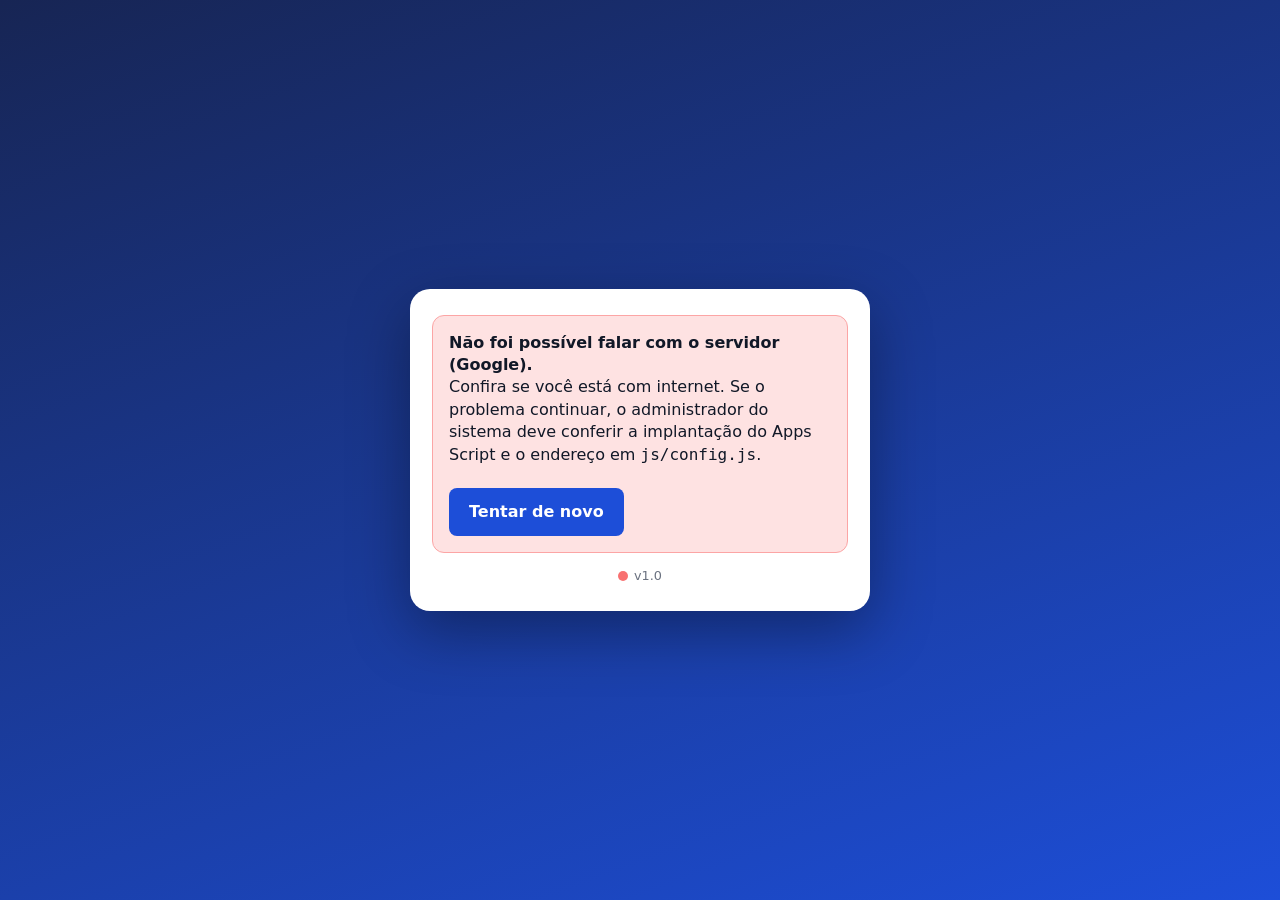
<file: index.html>
<!DOCTYPE html>
<html lang="pt-BR">
<head>
  <meta charset="UTF-8">
  <meta name="viewport" content="width=device-width, initial-scale=1">
  <meta name="theme-color" content="#1e3a8a">
  <title>Estacionamento CSI · Entrar</title>
  <link rel="stylesheet" href="css/estilo.css">
</head>
<body>
  <div class="login-tela">
    <div class="login-caixa" id="login-raiz">
      <noscript>Este sistema precisa de JavaScript ativado.</noscript>
    </div>
  </div>

  <script src="js/config.js"></script>
  <script src="js/api.js"></script>
  <script src="js/dados.js"></script>
  <script src="js/regras.js"></script>
  <script src="js/auth.js"></script>
  <script src="js/ui.js"></script>
  <script src="js/login.js"></script>
</body>
</html>
</file>
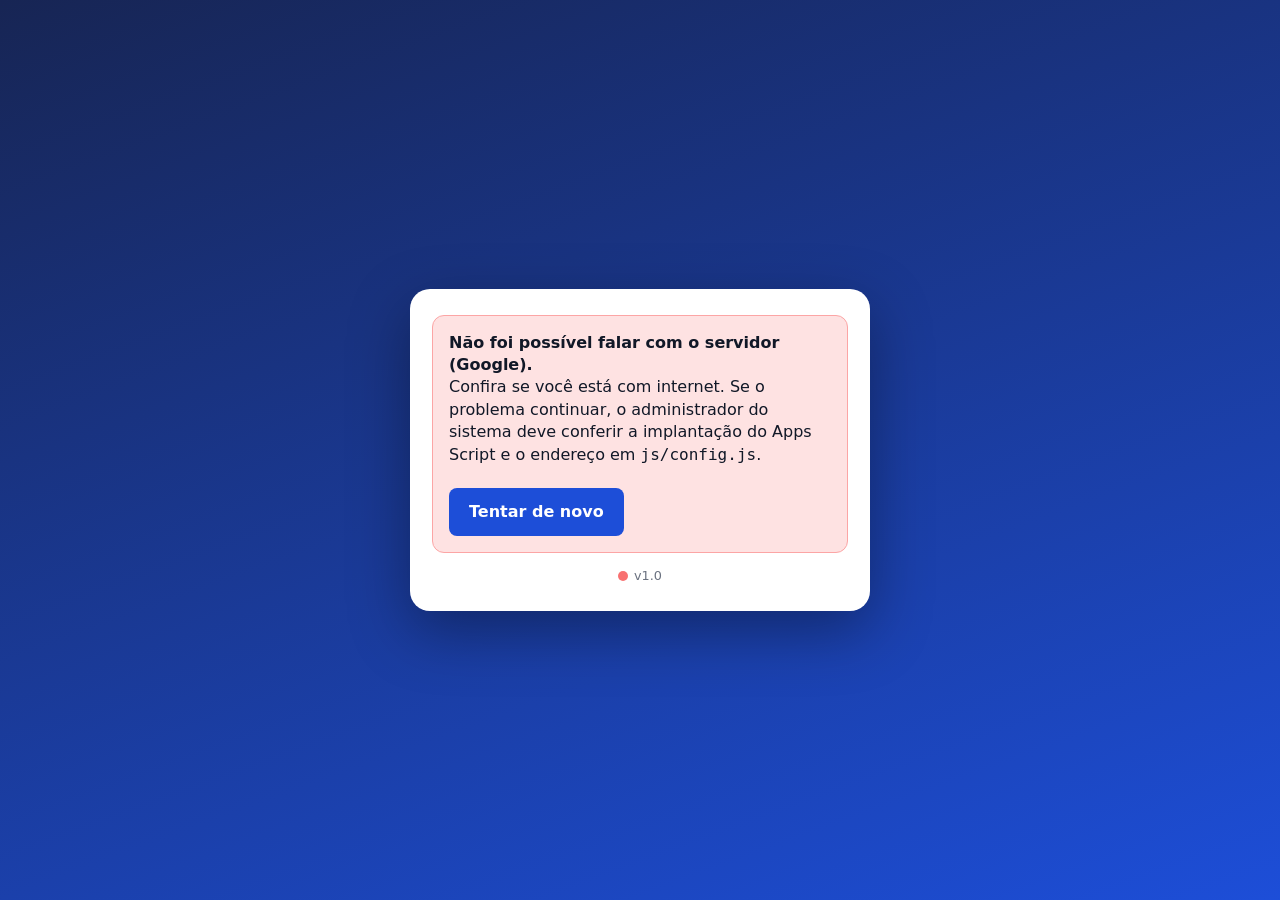
<file: admin.html>
<!DOCTYPE html>
<html lang="pt-BR">
<head>
  <meta charset="UTF-8">
  <meta name="viewport" content="width=device-width, initial-scale=1">
  <meta name="theme-color" content="#1e3a8a">
  <title>Estacionamento CSI · Administração</title>
  <link rel="stylesheet" href="css/estilo.css">
</head>
<body class="app oculto">
  <header id="topo" class="topo"></header>

  <div class="layout-gerencia">
    <nav class="menu-lateral" id="menu" aria-label="Seções da administração">
      <button type="button" data-sec="usuarios">👥 Usuários</button>
      <button type="button" data-sec="permissoes">🔑 Permissões</button>
    </nav>
    <main class="conteudo">
      <div class="col-total" id="secao"></div>
    </main>
  </div>

  <div id="toasts" aria-live="polite"></div>

  <script src="js/config.js"></script>
  <script src="js/api.js"></script>
  <script src="js/dados.js"></script>
  <script src="js/regras.js"></script>
  <script src="js/auth.js"></script>
  <script src="js/ui.js"></script>
  <script src="js/admin.js"></script>
</body>
</html>
</file>
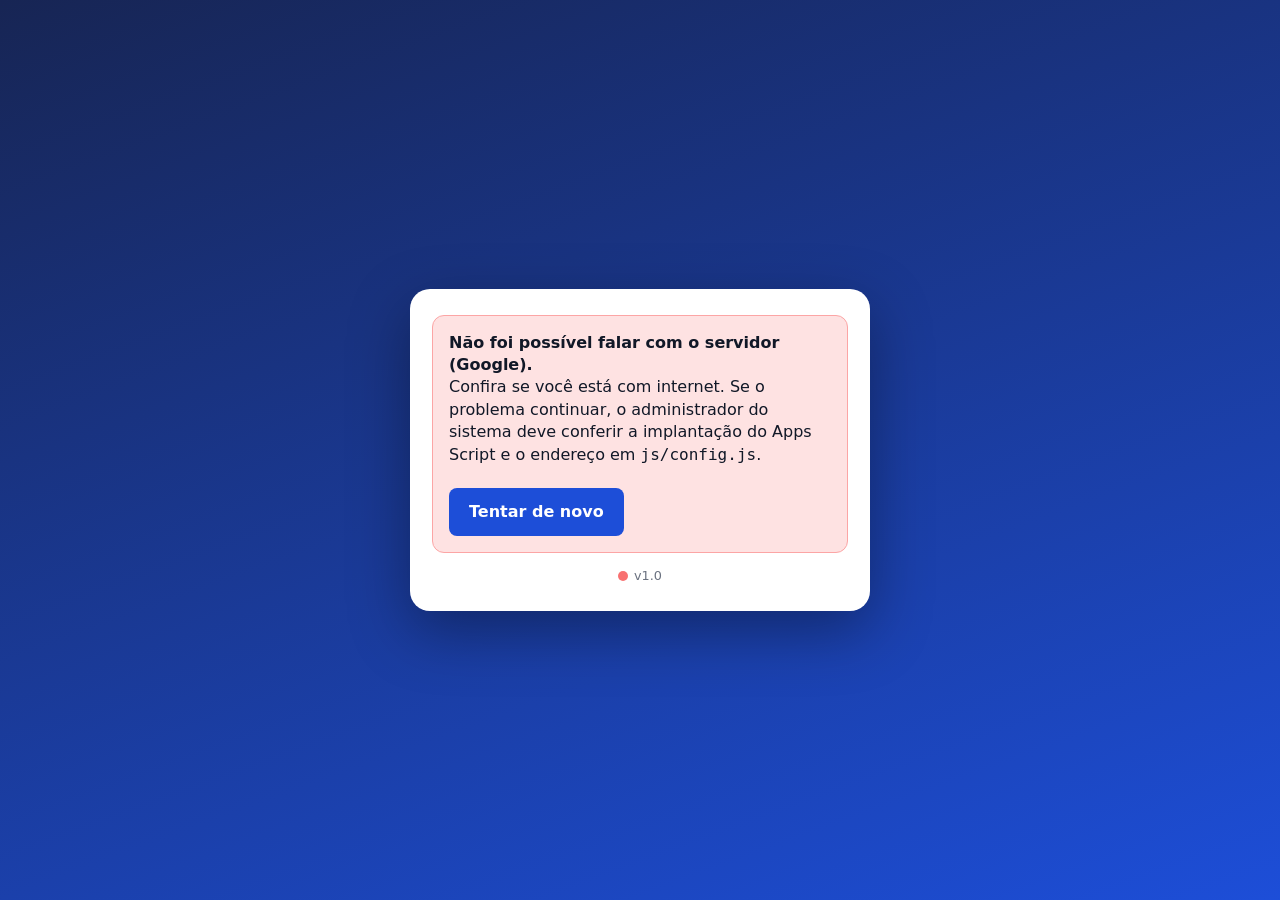
<file: caixa.html>
<!DOCTYPE html>
<html lang="pt-BR">
<head>
  <meta charset="UTF-8">
  <meta name="viewport" content="width=device-width, initial-scale=1">
  <meta name="theme-color" content="#1e3a8a">
  <title>Estacionamento CSI · Caixa</title>
  <link rel="stylesheet" href="css/estilo.css">
</head>
<body class="app oculto">
  <header id="topo" class="topo"></header>

  <main class="conteudo">
    <div class="col-larga">

      <div class="abas-topo" role="tablist" aria-label="Seções do caixa">
        <button type="button" data-aba="receber" class="ativo" role="tab">💵 Receber <span class="contador zero" id="c-receber">0</span></button>
        <button type="button" data-aba="atendimento" role="tab">🚗 Na fila <span class="contador zero" id="c-atend">0</span></button>
        <button type="button" data-aba="caixa" role="tab">🧾 Meu caixa <span class="ponto" id="ponto-caixa"></span></button>
      </div>

      <!-- ===== RECEBER ===== -->
      <section id="aba-receber" class="aba col-larga">
        <div id="aviso-caixa"></div>
        <div class="card">
          <label class="rotulo" for="busca">Bipe o ticket ou digite a placa / número do ticket</label>
          <input id="busca" class="input-busca" type="search" autocomplete="off" autocapitalize="characters" spellcheck="false" placeholder="Ex.: 1042 ou ABC1D23" data-foco>
          <div class="dica" id="busca-dica">Pressione ENTER para abrir o pagamento.</div>
        </div>
        <div class="lista" id="lista-receber"></div>
      </section>

      <!-- ===== NA FILA (pagos, aguardando/em entrega) ===== -->
      <section id="aba-atendimento" class="aba col-larga" hidden>
        <div class="lista" id="lista-atend"></div>
      </section>

      <!-- ===== MEU CAIXA ===== -->
      <section id="aba-caixa" class="aba col-larga" hidden>
        <div id="conteudo-caixa"></div>
      </section>
    </div>
  </main>

  <div id="toasts" aria-live="polite"></div>

  <script src="js/config.js"></script>
  <script src="js/api.js"></script>
  <script src="js/dados.js"></script>
  <script src="js/regras.js"></script>
  <script src="js/auth.js"></script>
  <script src="js/ui.js"></script>
  <script src="js/operacoes.js"></script>
  <script src="js/impressao.js"></script>
  <script src="js/ficha.js"></script>
  <script src="js/nota.js"></script>
  <script src="js/caixa.js"></script>
</body>
</html>
</file>
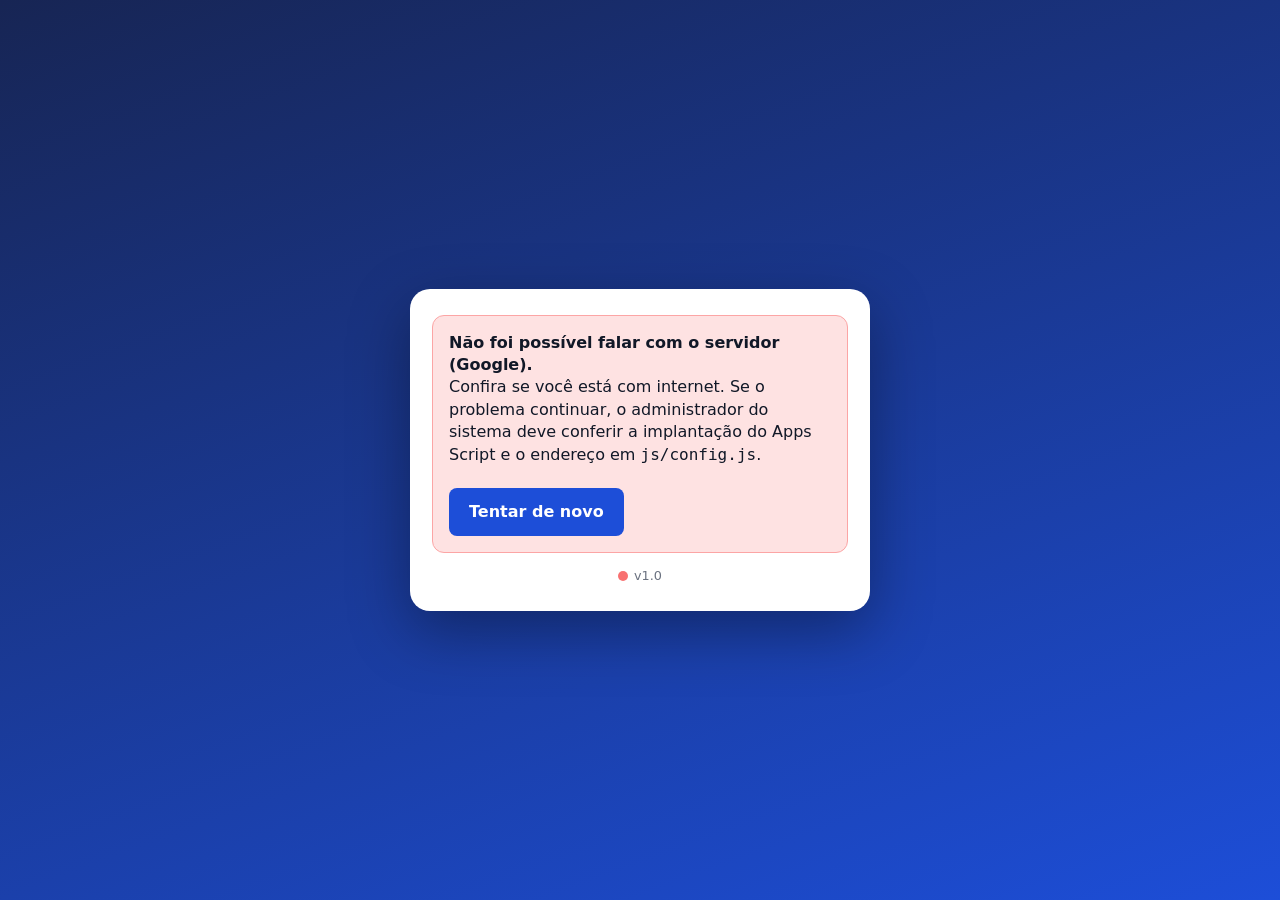
<file: gerencia.html>
<!DOCTYPE html>
<html lang="pt-BR">
<head>
  <meta charset="UTF-8">
  <meta name="viewport" content="width=device-width, initial-scale=1">
  <meta name="theme-color" content="#1e3a8a">
  <title>Estacionamento CSI · Gerência</title>
  <link rel="stylesheet" href="css/estilo.css">
</head>
<body class="app oculto">
  <header id="topo" class="topo"></header>

  <div class="layout-gerencia">
    <nav class="menu-lateral" id="menu" aria-label="Seções da gerência">
      <button type="button" data-sec="visao">📊 Visão geral</button>
      <button type="button" data-sec="patio">🅿️ Pátio agora</button>
      <button type="button" data-sec="historico">🗂️ Histórico</button>
      <button type="button" data-sec="caixas">🧾 Caixas</button>
      <button type="button" data-sec="mensalistas">📅 Mensalistas</button>
      <button type="button" data-sec="config">⚙️ Configurações</button>
      <button type="button" data-sec="auditoria">🔎 Auditoria</button>
      <button type="button" data-sec="backup">💾 Backup</button>
    </nav>
    <main class="conteudo">
      <div class="col-total" id="secao"></div>
    </main>
  </div>

  <div id="toasts" aria-live="polite"></div>

  <script src="js/config.js"></script>
  <script src="js/api.js"></script>
  <script src="js/dados.js"></script>
  <script src="js/regras.js"></script>
  <script src="js/auth.js"></script>
  <script src="js/ui.js"></script>
  <script src="js/operacoes.js"></script>
  <script src="js/impressao.js"></script>
  <script src="js/ficha.js"></script>
  <script src="js/gerencia.js"></script>
</body>
</html>
</file>
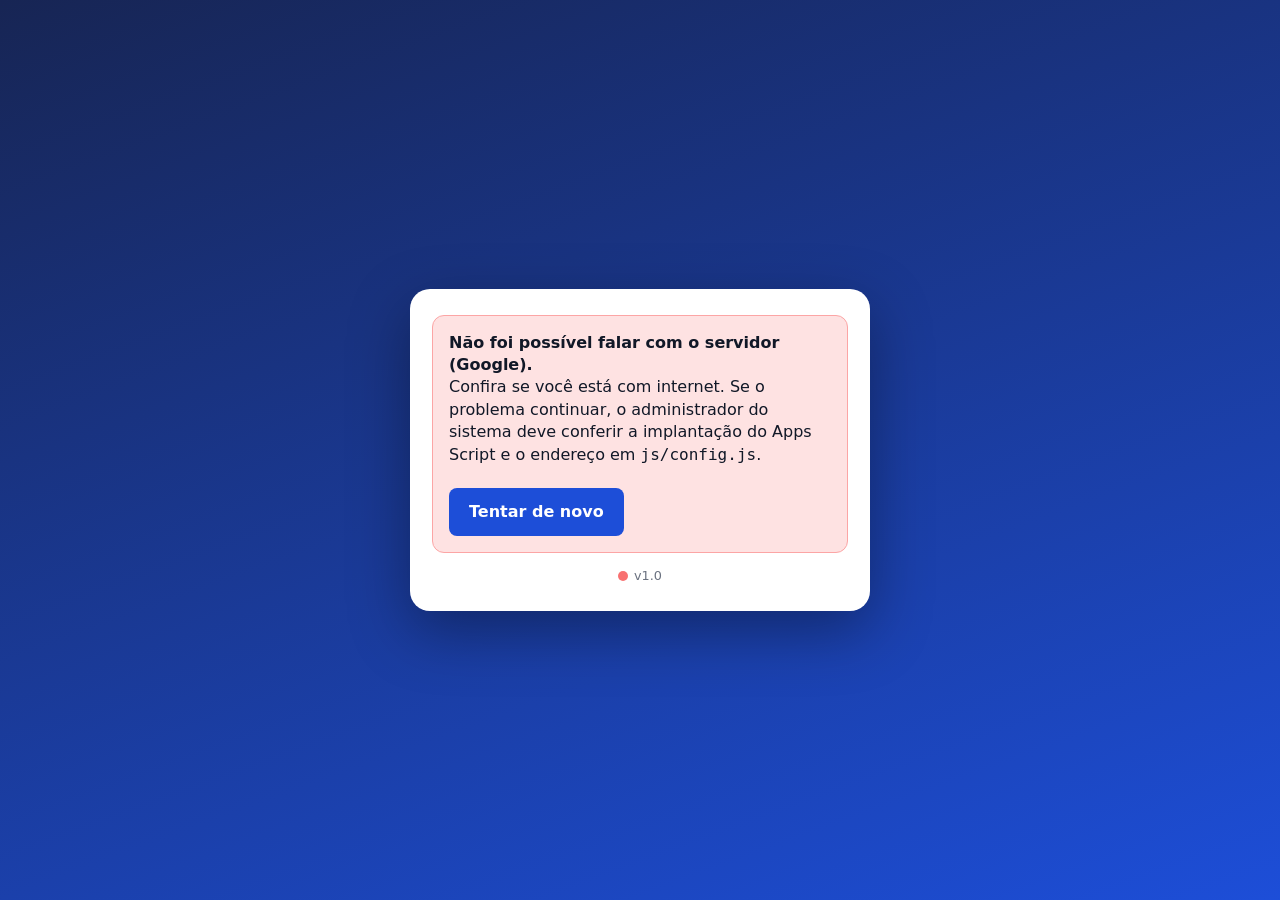
<file: manobrista.html>
<!DOCTYPE html>
<html lang="pt-BR">
<head>
  <meta charset="UTF-8">
  <meta name="viewport" content="width=device-width, initial-scale=1, viewport-fit=cover">
  <meta name="theme-color" content="#1e3a8a">
  <title>Estacionamento CSI · Manobrista</title>
  <link rel="stylesheet" href="css/estilo.css">
</head>
<body class="app com-tabbar oculto">
  <header id="topo" class="topo"></header>

  <main class="conteudo">

    <!-- ===== ABA: NOVA ENTRADA ===== -->
    <section id="aba-entrada" class="aba">
      <form id="form-entrada" class="col-centro" autocomplete="off" novalidate>

        <div id="ultimo-ticket" class="card ok" hidden></div>

        <div class="card">
          <label class="rotulo" for="placa">Placa do veículo</label>
          <input id="placa" class="input-placa" type="text" maxlength="10" autocapitalize="characters"
                 autocomplete="off" autocorrect="off" spellcheck="false" enterkeyhint="done" placeholder="ABC-1234">
          <div id="placa-info" class="dica" aria-live="polite"></div>
          <label class="check" id="linha-livre" hidden><input type="checkbox" id="placa-livre"> Placa fora do padrão (estrangeira, etc.)</label>
        </div>

        <div class="card">
          <div class="rotulo">Tipo de veículo</div>
          <div class="grade-3" id="grupo-categoria"></div>
        </div>

        <div class="card">
          <label class="rotulo" for="modelo">Modelo <span class="mudo">(ajuda na entrega)</span></label>
          <input id="modelo" type="text" list="lista-modelos" maxlength="30" enterkeyhint="next" placeholder="Ex.: Onix, HB20, Strada">
          <datalist id="lista-modelos"></datalist>
          <div class="rotulo mt">Cor</div>
          <div class="chips" id="grupo-cor"></div>
        </div>

        <div class="card">
          <div class="rotulo">Onde o carro vai ficar</div>
          <div class="grade-2" id="grupo-patio"></div>
          <label class="rotulo mt" for="vaga">Vaga / posição <span class="mudo">(opcional)</span></label>
          <input id="vaga" type="text" maxlength="10" autocapitalize="characters" enterkeyhint="next" placeholder="Ex.: A-12">
        </div>

        <details class="card" id="det-extras">
          <summary>Avarias e observações <span class="mudo" id="resumo-extras">· nenhuma marcada</span></summary>
          <div class="rotulo mt">Marque o que já existe no veículo</div>
          <div class="chips" id="grupo-avarias"></div>
          <label class="rotulo mt" for="obs">Observação</label>
          <textarea id="obs" maxlength="200" placeholder="Ex.: risco na porta direita"></textarea>
          <label class="rotulo mt" for="telefone">Telefone do cliente <span class="mudo">(opcional)</span></label>
          <input id="telefone" type="tel" inputmode="tel" maxlength="15" enterkeyhint="done" placeholder="(11) 99999-9999">
        </details>

        <div class="barra-acao">
          <button type="submit" class="btn btn-sucesso btn-enorme" id="btn-imprimir">🖨️ IMPRIMIR TICKET</button>
        </div>
      </form>
    </section>

    <!-- ===== ABA: BUSCAR (fila) ===== -->
    <section id="aba-fila" class="aba" hidden>
      <div class="col-centro">
        <h2 class="titulo-secao">🔑 Para buscar <span class="contador zero" id="cont-fila">0</span></h2>
        <div class="lista" id="lista-fila"></div>
        <h2 class="titulo-secao mt">🏃 A caminho <span class="contador zero" id="cont-caminho">0</span></h2>
        <div class="lista" id="lista-caminho"></div>
      </div>
    </section>

    <!-- ===== ABA: PÁTIO ===== -->
    <section id="aba-patio" class="aba" hidden>
      <div class="col-centro">
        <div class="card">
          <label class="rotulo" for="busca-patio">Procurar veículo (placa, ticket ou modelo)</label>
          <input id="busca-patio" type="search" class="input-busca" autocomplete="off" autocapitalize="characters" placeholder="ABC ou 1042">
          <div class="chips mt" id="filtro-patio"></div>
        </div>
        <div class="lista" id="lista-patio"></div>
      </div>
    </section>
  </main>

  <nav class="tabbar" aria-label="Seções">
    <button type="button" data-aba="entrada" class="ativo"><span class="emoji" aria-hidden="true">➕</span>Entrada</button>
    <button type="button" data-aba="fila"><span class="emoji" aria-hidden="true">🔑</span>Buscar<span class="marca-num zero" id="marca-fila">0</span></button>
    <button type="button" data-aba="patio"><span class="emoji" aria-hidden="true">🅿️</span>Pátio<span class="marca-num zero" id="marca-patio" style="background:#475569">0</span></button>
  </nav>

  <div id="toasts" aria-live="polite"></div>

  <script src="js/config.js"></script>
  <script src="js/api.js"></script>
  <script src="js/dados.js"></script>
  <script src="js/regras.js"></script>
  <script src="js/auth.js"></script>
  <script src="js/ui.js"></script>
  <script src="js/operacoes.js"></script>
  <script src="js/impressao.js"></script>
  <script src="js/ficha.js"></script>
  <script src="js/manobrista.js"></script>
</body>
</html>
</file>
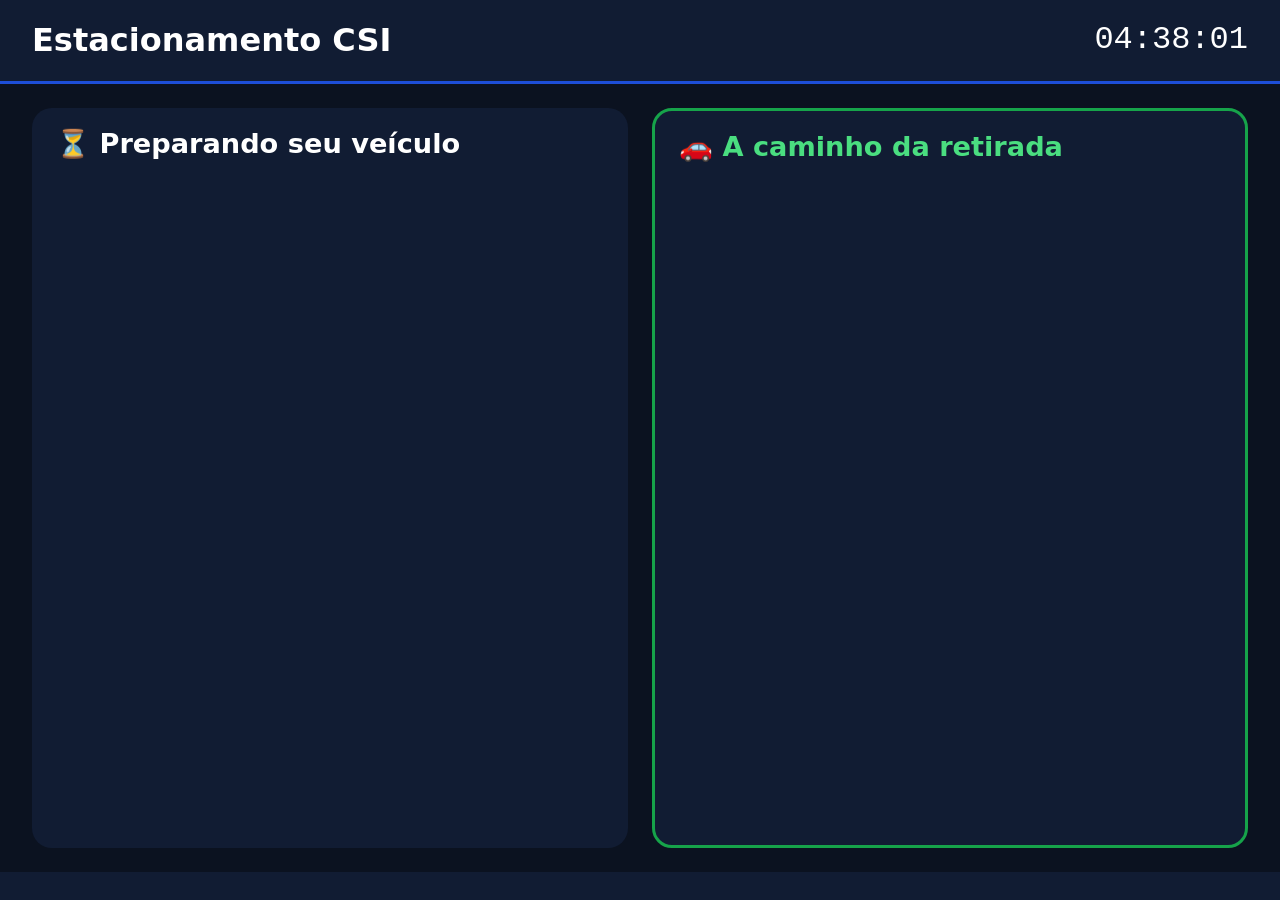
<file: painel.html>
<!DOCTYPE html>
<html lang="pt-BR">
<head>
  <meta charset="UTF-8">
  <meta name="viewport" content="width=device-width, initial-scale=1">
  <meta name="theme-color" content="#0b1220">
  <title>Estacionamento CSI · Painel do cliente</title>
  <link rel="stylesheet" href="css/estilo.css">
</head>
<body class="painel">
  <!-- Tela para TV/monitor voltado ao cliente. Não pede login e mostra SÓ o número do ticket (nunca a placa). -->
  <header class="painel-topo">
    <h1 id="p-nome">Estacionamento CSI</h1>
    <div class="painel-relogio" data-relogio aria-label="Hora atual">--:--:--</div>
  </header>

  <main class="painel-cols">
    <section class="painel-col" aria-labelledby="h-prep">
      <h2 id="h-prep">⏳ Preparando seu veículo</h2>
      <div class="painel-lista" id="p-prep"></div>
    </section>
    <section class="painel-col destaque" aria-labelledby="h-cam">
      <h2 id="h-cam">🚗 A caminho da retirada</h2>
      <div class="painel-lista" id="p-cam" aria-live="polite"></div>
    </section>
  </main>

  <footer class="painel-rodape" id="p-msg"></footer>

  <script src="js/config.js"></script>
  <script src="js/api.js"></script>
  <script src="js/regras.js"></script>
  <script src="js/ui.js"></script>
  <script>
    (function () {
      'use strict';
      Ui.iniciarRelogios();

      function lista(ids, vazio) {
        if (!ids.length) return '<div class="painel-vazio">' + vazio + '</div>';
        return ids.slice(0, 24).map(function (id) { return '<div class="painel-ticket">#' + Ui.esc(id) + '</div>'; }).join('') +
          (ids.length > 24 ? '<div class="painel-vazio">+' + (ids.length - 24) + '</div>' : '');
      }

      function desenhar(p) {
        document.getElementById('p-nome').textContent = p.estabelecimento;
        document.getElementById('p-msg').textContent = p.mensagem || '';
        document.getElementById('p-prep').innerHTML = lista(p.preparando, 'Nenhum veículo na fila');
        document.getElementById('p-cam').innerHTML = lista(p.aCaminho, 'Aguardando…');
        document.title = p.estabelecimento + ' · Painel (' + p.aCaminho.length + ' a caminho)';
      }

      // Não pede login: o servidor entrega só os números dos tickets (nunca a placa). Atualiza a cada 3 s.
      var ultimo = '';
      function atualizar() {
        Api.buscar('/api/painel')
          .then(function (r) { return r.ok ? r.json() : null; })
          .then(function (p) {
            if (!p) return;
            var chave = JSON.stringify(p);
            if (chave !== ultimo) { ultimo = chave; desenhar(p); }
          })
          .catch(function () { /* sem rede: mantém o que está na tela */ });
      }
      setInterval(atualizar, Api.intervaloPainelMs);
      atualizar();
    })();
  </script>
</body>
</html>
</file>
<file: css/estilo.css>
/* ============================================================
   estilo.css — visual compartilhado do Estacionamento CSI
   Sem dependências externas: funciona offline.
   Prioridades: botões grandes (toque), alto contraste (sol),
   uma ação principal por tela.
   ============================================================ */

:root {
  --azul-900: #172554;
  --azul-800: #1e3a8a;
  --azul-700: #1d4ed8;
  --azul-100: #dbeafe;
  --azul-50:  #eff6ff;
  --verde-700: #15803d;
  --verde-600: #16a34a;
  --verde-100: #dcfce7;
  --verde-50:  #f0fdf4;
  --verm-700: #b91c1c;
  --verm-600: #dc2626;
  --verm-100: #fee2e2;
  --amar-700: #a16207;
  --amar-500: #eab308;
  --amar-100: #fef3c7;
  --cinza-900: #111827;
  --cinza-700: #374151;
  --cinza-500: #6b7280;
  --cinza-300: #d1d5db;
  --cinza-200: #e5e7eb;
  --cinza-100: #f3f4f6;
  --cinza-50:  #f9fafb;
  --branco: #ffffff;
  --raio: 12px;
  --raio-sm: 8px;
  --sombra: 0 1px 2px rgba(0,0,0,.06), 0 4px 14px rgba(0,0,0,.07);
  --fonte: "Segoe UI", system-ui, -apple-system, "Helvetica Neue", Arial, sans-serif;
  --mono: ui-monospace, "Cascadia Mono", Consolas, "Courier New", monospace;
  --altura-topo: 56px;
  --altura-tabbar: 64px;
}

* { box-sizing: border-box; }
html, body { margin: 0; height: 100%; }
body {
  font-family: var(--fonte);
  font-size: 16px;
  line-height: 1.4;
  color: var(--cinza-900);
  background: var(--cinza-100);
  -webkit-tap-highlight-color: transparent;
}
body.oculto { visibility: hidden; }
[hidden] { display: none !important; }
h1, h2, h3 { margin: 0; line-height: 1.2; }
button, input, select, textarea { font: inherit; color: inherit; }
a { color: var(--azul-700); }
:focus-visible { outline: 3px solid var(--azul-700); outline-offset: 2px; }
small, .pequeno { font-size: .8125rem; }
.mono { font-family: var(--mono); }
.centro { text-align: center; }
.direita { text-align: right; }
.mudo { color: var(--cinza-500); }
.negrito { font-weight: 700; }
.nowrap { white-space: nowrap; }
.mt { margin-top: 12px; } .mt2 { margin-top: 20px; } .mb { margin-bottom: 12px; }
.gap { display: flex; gap: 10px; flex-wrap: wrap; align-items: center; }
.espaco { flex: 1; }
.verde { color: var(--verde-700); } .verm { color: var(--verm-700); } .azul { color: var(--azul-700); } .amar { color: var(--amar-700); }

/* ---------- Estrutura de página ---------- */
body.app { display: flex; flex-direction: column; height: 100vh; height: 100dvh; overflow: hidden; }
.topo {
  flex: 0 0 var(--altura-topo);
  display: flex; align-items: center; gap: 12px;
  padding: 0 14px;
  background: var(--azul-800); color: #fff;
  box-shadow: 0 2px 8px rgba(0,0,0,.2); z-index: 20;
}
.marca { display: flex; align-items: center; gap: 8px; color: #fff; text-decoration: none; font-weight: 700; font-size: 1.15rem; white-space: nowrap; }
.topo-pagina { opacity: .85; font-size: .95rem; padding-left: 12px; border-left: 1px solid rgba(255,255,255,.3); white-space: nowrap; }
.topo-links { display: flex; gap: 4px; }
.topo-links a { color: #dbeafe; text-decoration: none; padding: 6px 10px; border-radius: 8px; font-size: .9rem; }
.topo-links a:hover, .topo-links a.ativo { background: rgba(255,255,255,.15); color: #fff; }
.topo-dir { margin-left: auto; display: flex; align-items: center; gap: 10px; }
.topo-usuario { display: flex; flex-direction: column; line-height: 1.1; text-align: right; }
.topo-usuario small { opacity: .8; }
.btn-impressora {
  display: inline-flex; align-items: center; gap: 6px; background: rgba(255,255,255,.12);
  color: #fff; border: 0; border-radius: 8px; padding: 7px 10px; cursor: pointer; font-size: .85rem;
}
.btn-impressora:hover { background: rgba(255,255,255,.22); }
.ponto { width: 10px; height: 10px; border-radius: 50%; background: #f87171; display: inline-block; }
.ponto.on { background: #4ade80; }

.conteudo { flex: 1; overflow-y: auto; padding: 16px; -webkit-overflow-scrolling: touch; }
.col-centro { width: 100%; max-width: 640px; margin: 0 auto; display: flex; flex-direction: column; gap: 14px; }
.col-larga { width: 100%; max-width: 1000px; margin: 0 auto; display: flex; flex-direction: column; gap: 16px; }
.col-total { width: 100%; max-width: 1240px; margin: 0 auto; display: flex; flex-direction: column; gap: 16px; }
.com-tabbar .conteudo { padding-bottom: 24px; }

/* ---------- Cartões e títulos ---------- */
.card { background: var(--branco); border-radius: var(--raio); box-shadow: var(--sombra); padding: 16px; }
.card.alerta { background: var(--amar-100); border: 1px solid #fcd34d; box-shadow: none; }
.card.perigo { background: var(--verm-100); border: 1px solid #fca5a5; box-shadow: none; }
.card.ok { background: var(--verde-50); border: 1px solid #86efac; box-shadow: none; }
.titulo-secao { font-size: 1.05rem; font-weight: 700; display: flex; align-items: center; gap: 8px; margin: 6px 2px 0; }
.titulo-pagina { font-size: 1.4rem; font-weight: 700; margin-bottom: 4px; }
.contador { background: var(--azul-800); color: #fff; border-radius: 999px; padding: 1px 9px; font-size: .85rem; }
.contador.zero { background: var(--cinza-300); color: var(--cinza-700); }
.rotulo { display: block; font-weight: 600; font-size: .9rem; color: var(--cinza-700); margin-bottom: 6px; }
.dica { font-size: .85rem; color: var(--cinza-500); min-height: 1.2em; margin-top: 6px; }
.dica.erro { color: var(--verm-700); font-weight: 600; }
.dica.ok { color: var(--verde-700); font-weight: 600; }
.vazio { text-align: center; color: var(--cinza-500); padding: 22px 8px; font-style: italic; }

/* ---------- Campos ---------- */
input[type=text], input[type=number], input[type=password], input[type=date], input[type=tel], input[type=search], select, textarea {
  width: 100%; min-height: 48px; padding: 10px 12px; font-size: 1.05rem;
  border: 2px solid var(--cinza-300); border-radius: var(--raio-sm); background: #fff;
}
input:focus, select:focus, textarea:focus { border-color: var(--azul-700); outline: none; box-shadow: 0 0 0 3px var(--azul-100); }
textarea { min-height: 76px; resize: vertical; }
.input-placa {
  font-family: var(--mono); font-weight: 700; font-size: 2.1rem !important; text-align: center;
  letter-spacing: .12em; text-transform: uppercase; min-height: 66px !important;
}
.input-busca { font-size: 1.5rem !important; min-height: 60px !important; font-family: var(--mono); letter-spacing: .05em; }
.campo { display: flex; flex-direction: column; }
.linha-campos { display: grid; grid-template-columns: repeat(auto-fit, minmax(190px, 1fr)); gap: 12px; }
.check { display: flex; align-items: center; gap: 10px; min-height: 44px; cursor: pointer; font-weight: 600; }
.check input { width: 22px; height: 22px; flex: 0 0 auto; }

/* ---------- Botões ---------- */
.btn {
  display: inline-flex; align-items: center; justify-content: center; gap: 8px;
  min-height: 48px; padding: 10px 20px; border: 0; border-radius: var(--raio-sm);
  font-weight: 700; font-size: 1rem; cursor: pointer; text-decoration: none;
  background: var(--cinza-200); color: var(--cinza-900); transition: filter .12s, transform .05s;
  user-select: none;
}
.btn:hover:not(:disabled) { filter: brightness(.95); }
.btn:active:not(:disabled) { transform: scale(.98); }
.btn:disabled { opacity: .45; cursor: not-allowed; }
.btn-primario { background: var(--azul-700); color: #fff; }
.btn-sucesso  { background: var(--verde-600); color: #fff; }
.btn-perigo   { background: var(--verm-600); color: #fff; }
.btn-aviso    { background: var(--amar-500); color: #111; }
.btn-contorno { background: #fff; border: 2px solid var(--cinza-300); }
.btn-link     { background: transparent; color: var(--azul-700); min-height: 36px; padding: 4px 8px; text-decoration: underline; }
.btn-sm { min-height: 36px; padding: 6px 12px; font-size: .9rem; }
.btn-grande { min-height: 56px; font-size: 1.15rem; }
.btn-enorme { min-height: 68px; font-size: 1.3rem; width: 100%; border-radius: var(--raio); }
.btn-bloco { width: 100%; }

/* ---------- Chips / tiles selecionáveis ---------- */
.chips { display: flex; flex-wrap: wrap; gap: 8px; }
.chip {
  display: inline-flex; align-items: center; gap: 6px; min-height: 44px; padding: 8px 14px;
  border: 2px solid var(--cinza-300); background: #fff; border-radius: 999px;
  font-weight: 600; cursor: pointer; user-select: none;
}
.chip.sel { background: var(--azul-700); border-color: var(--azul-700); color: #fff; }
.chip .amostra { width: 16px; height: 16px; border-radius: 50%; border: 1px solid rgba(0,0,0,.35); }
.grade-2 { display: grid; grid-template-columns: repeat(2, 1fr); gap: 10px; }
.grade-3 { display: grid; grid-template-columns: repeat(3, 1fr); gap: 10px; }
.grade-4 { display: grid; grid-template-columns: repeat(4, 1fr); gap: 10px; }
.tile {
  display: flex; flex-direction: column; align-items: center; justify-content: center; gap: 4px;
  min-height: 72px; padding: 10px; border: 2px solid var(--cinza-300); background: #fff;
  border-radius: var(--raio); cursor: pointer; font-weight: 700; text-align: center; user-select: none;
}
.tile small { font-weight: 500; color: var(--cinza-500); }
.tile .emoji { font-size: 1.6rem; line-height: 1; }
.tile.sel { border-color: var(--azul-700); background: var(--azul-50); box-shadow: 0 0 0 3px var(--azul-100); }
.tile.sel small { color: var(--azul-800); }
.tile.cheio { border-color: var(--verm-600); }

/* ---------- Distintivos ---------- */
.badge {
  display: inline-block; padding: 2px 9px; border-radius: 999px; font-size: .75rem; font-weight: 700;
  background: var(--cinza-200); color: var(--cinza-700); white-space: nowrap; vertical-align: middle;
}
.badge.azul { background: var(--azul-100); color: var(--azul-800); }
.badge.verde { background: var(--verde-100); color: var(--verde-700); }
.badge.verm { background: var(--verm-100); color: var(--verm-700); }
.badge.amar { background: var(--amar-100); color: var(--amar-700); }
.badge.pisca { animation: pisca 1.1s ease-in-out infinite; }
@keyframes pisca { 50% { opacity: .45; } }

/* ---------- Listas de veículos (cartões) ---------- */
.lista { display: flex; flex-direction: column; gap: 10px; }
.item {
  background: var(--branco); border-radius: var(--raio); box-shadow: var(--sombra);
  padding: 12px 14px; display: flex; gap: 12px; align-items: center; border-left: 6px solid var(--cinza-300);
}
.item.azul { border-left-color: var(--azul-700); }
.item.verde { border-left-color: var(--verde-600); }
.item.amar { border-left-color: var(--amar-500); }
.item.verm { border-left-color: var(--verm-600); background: var(--verm-100); }
.item-corpo { flex: 1; min-width: 0; }
.item-placa { font-family: var(--mono); font-weight: 700; font-size: 1.5rem; letter-spacing: .06em; }
.item-ticket { font-weight: 700; color: var(--azul-800); }
.item-sub { color: var(--cinza-700); font-size: .95rem; }
.item-meta { color: var(--cinza-500); font-size: .85rem; }
.item-acoes { display: flex; flex-direction: column; gap: 6px; align-items: stretch; }
.item-valor { font-size: 1.35rem; font-weight: 700; color: var(--verde-700); text-align: right; white-space: nowrap; }
.espera-ok { color: var(--verde-700); } .espera-aviso { color: var(--amar-700); } .espera-critica { color: var(--verm-700); font-weight: 700; }

/* ---------- Abas ---------- */
.abas-topo { display: flex; gap: 6px; background: var(--cinza-200); padding: 5px; border-radius: var(--raio); }
.abas-topo button {
  flex: 1; min-height: 46px; border: 0; border-radius: 9px; background: transparent; font-weight: 700;
  font-size: 1rem; color: var(--cinza-700); cursor: pointer;
}
.abas-topo button.ativo { background: #fff; color: var(--azul-800); box-shadow: 0 1px 4px rgba(0,0,0,.15); }
.tabbar {
  flex: 0 0 var(--altura-tabbar); display: flex; background: #fff; border-top: 1px solid var(--cinza-300);
  box-shadow: 0 -2px 10px rgba(0,0,0,.08); z-index: 20; padding-bottom: env(safe-area-inset-bottom);
}
.tabbar button {
  flex: 1; border: 0; background: transparent; display: flex; flex-direction: column; align-items: center;
  justify-content: center; gap: 2px; font-weight: 700; font-size: .85rem; color: var(--cinza-500); cursor: pointer; position: relative;
}
.tabbar button .emoji { font-size: 1.5rem; line-height: 1; }
.tabbar button.ativo { color: var(--azul-800); background: var(--azul-50); box-shadow: inset 0 3px 0 var(--azul-700); }
.tabbar .marca-num {
  position: absolute; top: 6px; left: calc(50% + 10px); background: var(--verm-600); color: #fff;
  border-radius: 999px; min-width: 22px; padding: 0 6px; font-size: .78rem; text-align: center;
}
.tabbar .marca-num.zero { display: none; }
.barra-acao { position: sticky; bottom: -1px; padding: 12px 0 4px; background: linear-gradient(transparent, var(--cinza-100) 30%); }

/* ---------- Detalhes ---------- */
details.card > summary { cursor: pointer; font-weight: 700; min-height: 32px; display: flex; align-items: center; gap: 8px; list-style: none; }
details.card > summary::-webkit-details-marker { display: none; }
details.card > summary::before { content: '▸'; transition: transform .15s; }
details.card[open] > summary::before { transform: rotate(90deg); }
details.card > summary .mudo { font-weight: 400; }

/* ---------- Modais ---------- */
.modal-fundo {
  position: fixed; inset: 0; background: rgba(15,23,42,.72); z-index: 100;
  display: flex; align-items: center; justify-content: center; padding: 12px; overflow-y: auto;
}
.modal { background: #fff; border-radius: 16px; width: 100%; max-width: 480px; max-height: calc(100vh - 24px); max-height: calc(100dvh - 24px); display: flex; flex-direction: column; box-shadow: 0 20px 60px rgba(0,0,0,.4); }
.modal-sm { max-width: 380px; } .modal-lg { max-width: 720px; } .modal-xl { max-width: 900px; }
.modal-topo { display: flex; align-items: center; justify-content: space-between; padding: 14px 16px; border-bottom: 1px solid var(--cinza-200); }
.modal-topo h3 { font-size: 1.15rem; }
.modal-x { border: 0; background: transparent; font-size: 1.8rem; line-height: 1; cursor: pointer; color: var(--cinza-500); min-width: 40px; min-height: 40px; }
.modal-corpo { padding: 16px; overflow-y: auto; flex: 1; }
.modal-rodape { display: flex; gap: 10px; padding: 12px 16px 16px; border-top: 1px solid var(--cinza-200); }
.modal-rodape .btn { flex: 1; }

/* ---------- Toasts ---------- */
#toasts { position: fixed; left: 50%; transform: translateX(-50%); bottom: 84px; z-index: 200; display: flex; flex-direction: column; gap: 8px; width: min(92vw, 460px); pointer-events: none; }
.toast { padding: 13px 16px; border-radius: 10px; color: #fff; font-weight: 600; box-shadow: 0 6px 20px rgba(0,0,0,.3); animation: entra .2s ease-out; }
.toast.sucesso { background: var(--verde-700); } .toast.erro { background: var(--verm-600); }
.toast.info { background: var(--azul-700); } .toast.aviso { background: var(--amar-500); color: #111; }
@keyframes entra { from { transform: translateY(14px); opacity: 0; } to { transform: none; opacity: 1; } }

/* ---------- Tabelas ---------- */
.tabela-wrap { overflow-x: auto; border-radius: var(--raio-sm); }
table.tabela { width: 100%; border-collapse: collapse; font-size: .92rem; }
.tabela th { text-align: left; font-size: .75rem; text-transform: uppercase; letter-spacing: .04em; color: var(--cinza-500); background: var(--cinza-50); padding: 9px 12px; white-space: nowrap; position: sticky; top: 0; }
.tabela td { padding: 10px 12px; border-top: 1px solid var(--cinza-200); vertical-align: middle; }
.tabela tbody tr:hover { background: var(--azul-50); }
.tabela tr.clicavel { cursor: pointer; }
.tabela td.num, .tabela th.num { text-align: right; font-variant-numeric: tabular-nums; white-space: nowrap; }

/* ---------- Indicadores (gerência) ---------- */
.grade-kpi { display: grid; grid-template-columns: repeat(auto-fit, minmax(210px, 1fr)); gap: 14px; }
.kpi { background: #fff; border-radius: var(--raio); box-shadow: var(--sombra); padding: 16px; border-left: 5px solid var(--azul-700); }
.kpi.verde { border-left-color: var(--verde-600); } .kpi.amar { border-left-color: var(--amar-500); } .kpi.verm { border-left-color: var(--verm-600); } .kpi.roxo { border-left-color: #7c3aed; }
.kpi .kpi-rot { font-size: .75rem; text-transform: uppercase; letter-spacing: .05em; font-weight: 700; color: var(--cinza-500); }
.kpi .kpi-val { font-size: 1.9rem; font-weight: 700; margin-top: 4px; font-variant-numeric: tabular-nums; }
.kpi .kpi-sub { font-size: .82rem; color: var(--cinza-500); margin-top: 2px; }
.barra { height: 14px; background: var(--cinza-200); border-radius: 999px; overflow: hidden; }
.barra > i { display: block; height: 100%; background: var(--azul-700); border-radius: 999px; }
.barra.cheia > i { background: var(--verm-600); } .barra.quase > i { background: var(--amar-500); }
.grade-2col { display: grid; grid-template-columns: repeat(auto-fit, minmax(340px, 1fr)); gap: 16px; }
.hist-barras { display: flex; align-items: flex-end; gap: 3px; height: 120px; padding-top: 6px; }
.hist-barras div { flex: 1; background: var(--azul-700); border-radius: 3px 3px 0 0; min-height: 2px; position: relative; }
.hist-barras div:hover { background: var(--azul-900); }
.hist-eixo { display: flex; gap: 3px; font-size: .68rem; color: var(--cinza-500); }
.hist-eixo span { flex: 1; text-align: center; }
.filtros { display: flex; flex-wrap: wrap; gap: 10px; align-items: flex-end; }
.filtros .campo { min-width: 150px; }

/* ---------- Gerência: menu lateral ---------- */
.layout-gerencia { display: flex; flex: 1; min-height: 0; }
.menu-lateral { flex: 0 0 210px; background: #fff; border-right: 1px solid var(--cinza-200); padding: 12px 8px; overflow-y: auto; display: flex; flex-direction: column; gap: 2px; }
.menu-lateral button {
  text-align: left; border: 0; background: transparent; padding: 12px 14px; border-radius: 10px; font-weight: 600;
  color: var(--cinza-700); cursor: pointer; min-height: 46px; display: flex; gap: 10px; align-items: center;
}
.menu-lateral button:hover { background: var(--cinza-100); }
.menu-lateral button.ativo { background: var(--azul-100); color: var(--azul-800); }
.layout-gerencia .conteudo { flex: 1; }
@media (max-width: 800px) {
  .layout-gerencia { flex-direction: column; }
  .menu-lateral { flex: 0 0 auto; flex-direction: row; overflow-x: auto; border-right: 0; border-bottom: 1px solid var(--cinza-200); padding: 6px; }
  .menu-lateral button { white-space: nowrap; min-height: 42px; }
}

/* ---------- Login ---------- */
.login-tela { min-height: 100vh; display: flex; align-items: center; justify-content: center; padding: 20px; background: linear-gradient(160deg, var(--azul-900), var(--azul-700)); }
.login-caixa { background: #fff; border-radius: 20px; padding: 26px 22px; width: 100%; max-width: 460px; box-shadow: 0 20px 60px rgba(0,0,0,.35); }
.login-marca { text-align: center; margin-bottom: 18px; }
.login-marca .logo { font-size: 3rem; line-height: 1; }
.login-marca h1 { font-size: 1.6rem; color: var(--azul-800); margin-top: 6px; }
.login-status {
  display: flex; align-items: center; justify-content: center; gap: 6px;
  margin-top: 14px; font-size: .8rem; color: var(--cinza-500);
}
.campo-senha { display: flex; gap: 8px; }
.campo-senha input { flex: 1; min-width: 0; }
.campo-senha .btn { flex: 0 0 auto; min-height: 48px; }
.perfil-titulo { font-size: .75rem; font-weight: 700; text-transform: uppercase; letter-spacing: .06em; color: var(--cinza-500); margin: 14px 2px 8px; }

/* ---------- Painel do cliente (TV) ---------- */
body.painel { background: #0b1220; color: #fff; height: 100vh; overflow: hidden; display: flex; flex-direction: column; }
.painel-topo { display: flex; align-items: center; justify-content: space-between; padding: 18px 32px; background: #111c33; border-bottom: 3px solid var(--azul-700); }
.painel-topo h1 { font-size: 2rem; } .painel-relogio { font-size: 2rem; font-family: var(--mono); }
.painel-cols { flex: 1; display: grid; grid-template-columns: 1fr 1fr; gap: 24px; padding: 24px 32px; min-height: 0; }
.painel-col { background: #111c33; border-radius: 20px; padding: 20px 24px; display: flex; flex-direction: column; min-height: 0; }
.painel-col h2 { font-size: 1.7rem; margin-bottom: 16px; display: flex; align-items: center; gap: 12px; }
.painel-col.destaque { border: 3px solid var(--verde-600); }
.painel-col.destaque h2 { color: #4ade80; }
.painel-lista { display: flex; flex-wrap: wrap; gap: 14px; align-content: flex-start; overflow: hidden; }
.painel-ticket { font-family: var(--mono); font-size: 3.4rem; font-weight: 700; padding: 10px 22px; border-radius: 14px; background: #1e293b; }
.painel-col.destaque .painel-ticket { background: var(--verde-700); animation: pisca 1.6s ease-in-out infinite; }
.painel-vazio { font-size: 1.4rem; color: #64748b; }
.painel-rodape { padding: 14px 32px; background: #111c33; font-size: 1.4rem; text-align: center; color: #cbd5e1; }

/* ---------- Impressão ---------- */
#area-impressao { display: none; }
@media print {
  body > *:not(#area-impressao) { display: none !important; }
  #area-impressao { display: block !important; }
  html, body { height: auto !important; background: #fff !important; overflow: visible !important; }
}
.imp { font-family: "Courier New", monospace; color: #000; width: 100%; font-size: 12px; line-height: 1.25; }
.imp h1 { font-size: 16px; text-align: center; margin: 0; }
.imp .c { text-align: center; }
.imp .grande { font-size: 24px; font-weight: 700; letter-spacing: 2px; }
.imp .enorme { font-size: 30px; font-weight: 700; letter-spacing: 3px; }
.imp hr { border: 0; border-top: 1px dashed #000; margin: 6px 0; }
.imp .corte { border-top: 2px dashed #000; margin: 10px 0 6px; text-align: center; font-size: 10px; }
.imp .lin { display: flex; justify-content: space-between; gap: 6px; }
.imp svg { display: block; margin: 4px auto; max-width: 100%; }

/* ---------- Telas estreitas ---------- */
@media (max-width: 640px) {
  .conteudo { padding: 12px; }
  .topo-pagina, .topo-usuario small { display: none; }
  .topo-links { display: none; }
  .btn-impressora .rot { display: none; }
  .grade-4 { grid-template-columns: repeat(2, 1fr); }
  .item { flex-wrap: wrap; }
  .item-acoes { flex-direction: row; width: 100%; }
  .item-acoes .btn { flex: 1; }
  .painel-cols { grid-template-columns: 1fr; }
}
@media (prefers-reduced-motion: reduce) {
  .badge.pisca, .painel-col.destaque .painel-ticket, .toast { animation: none; }
}
</file>
